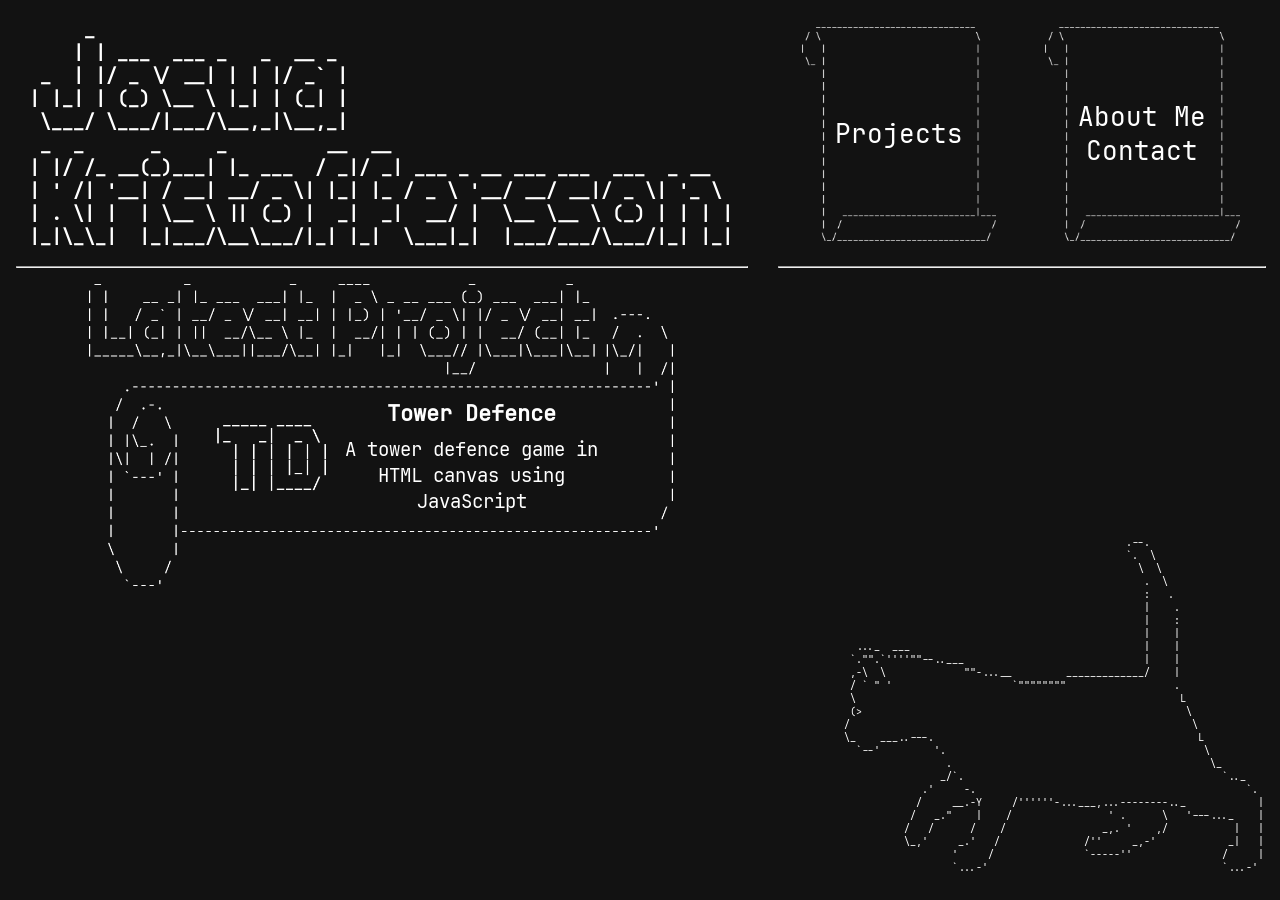
<file: index.html>
<!DOCTYPE html>
<html lang="en">
<head>
    <meta charset="UTF-8">
    <meta name="viewport" content="width=device-width, initial-scale=1.0">
    <title>Portfolio</title>
    <link rel="Stylesheet" href="./styles/styles.css">
    <link rel="Stylesheet" href="./styles/home.css">
</head>
<body>
<div id="homeWrapper">
<!-- Main Title / Header -->
    <div class="mainTitle">
<a href="./index.html"><b><pre class="ascii" alt="Josua Kristoffersson">
     _                                                          
    | | ___  ___ _   _  __ _                                    
 _  | |/ _ \/ __| | | |/ _` |                                   
| |_| | (_) \__ \ |_| | (_| |                                   
 \___/ \___/|___/\__,_|\__,_|    
 _  _      _     _         __  __ 
| |/ /_ __(_)___| |_ ___  / _|/ _| ___ _ __ ___ ___  ___  _ __  
| ' /| '__| / __| __/ _ \| |_| |_ / _ \ '__/ __/ __|/ _ \| '_ \ 
| . \| |  | \__ \ || (_) |  _|  _|  __/ |  \__ \__ \ (_) | | | |
|_|\_\_|  |_|___/\__\___/|_| |_|  \___|_|  |___/___/\___/|_| |_|
</pre></b></a>
    <hr class="hr1">
    </div>

<!-- Navigation -->
    <a id="projScroll" href="./projects.html">
        <img class="bgImg" src="./img/ASCII scroll.webp">
        <p class="title">Projects</p>
    </a>

    <a id="aboutScroll" href="./about.html">
        <img class="bgImg" src="./img/ASCII scroll.webp">
        <p class="title">About Me <br> Contact</p>
    </a>
    <hr class="hr2">

<!-- Latest Project -->
    <a class="latestBanner" href="./projects/TD/" target="_blank">
        <img class="bgImg" src="./img/Latest banner.webp">

        <img class="icon" src="./img/TD ascii.png">
        <div class="text">
            <h3 class="title">Tower Defence</h3>
            <p>A tower defence game in HTML canvas using JavaScript</p>
        </div>
    </a>

<!-- CAT -->
    <div id="cat1">
<pre class="ascii">
                                               .--.
                                               `.  \
                                                 \  \
                                                  .  \
                                                  :   .
                                                  |    .
                                                  |    :
                                                  |    |
  ..._  ___                                       |    |
 `."".`''''""--..___                              |    |
 ,-\  \             ""-...__         _____________/    |
 / ` " '                    `""""""""                  .
 \                                                      L
 (>                                                      \
/                                                         \
\_    ___..---.                                            L
  `--'         '.                                           \
                 .                                           \_
                _/`.                                           `.._
             .'     -.                                             `.
            /     __.-Y     /''''''-...___,...--------.._            |
           /   _."    |    /                ' .      \   '---..._    |
          /   /      /    /                _,. '    ,/           |   |
          \_,'     _.'   /              /''     _,-'            _|   |
                  '     /               `-----''               /     |
                  `...-'                                       `...-'
</pre>
    </div>
</div>
</body>
</html>
</file>
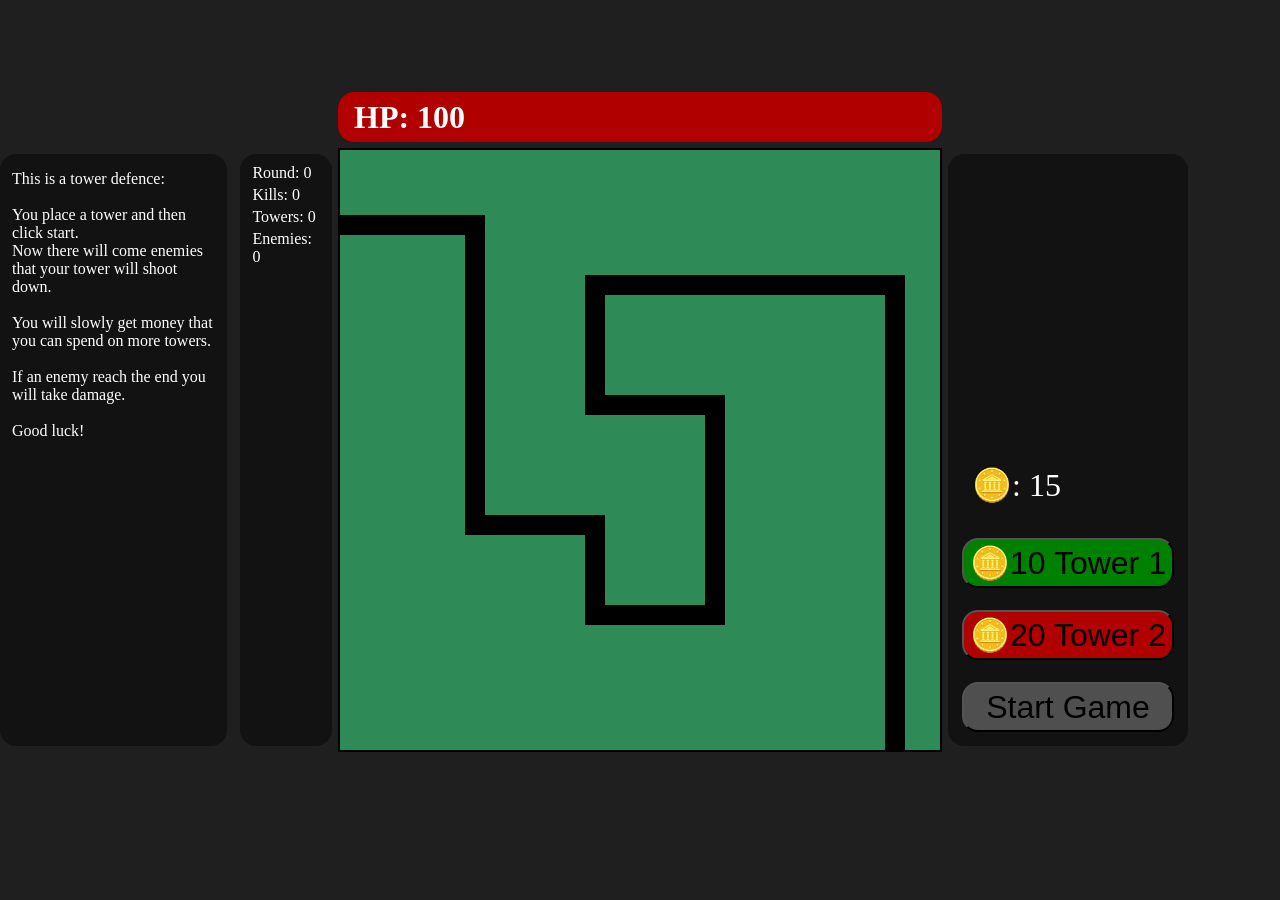
<file: projects/TD/index.html>
<!DOCTYPE html>
<html lang="en">
<head>
    <meta charset="UTF-8">
    <meta name="viewport" content="width=device-width, initial-scale=1.0">
    <title>TD game</title>
    <link rel="stylesheet" href="styles.css">
</head>
<body>
    <div id="wrapper">
        <div id="hpBar">
            <div id="hpBarColor"></div>
            <b id="hpNum">HP: Infinite</b>
        </div>
        <div id="tutorial">
            <p>
                This is a tower defence:<br><br>
                You place a tower and then click start.<br>
                Now there will come enemies that your tower will shoot down.<br><br>
                You will slowly get money that you can spend on more towers.<br><br>
                If an enemy reach the end you will take damage.<br><br>
                Good luck!
            </p>
        </div>
        <div id="info">
            <p id="roundCount">Round: 0</p>
            <p id="killCount">Kills: 0</p>
            <p id="towerCount">Towers: 0</p>
            <p id="mobCount">Enemies: 0</p>
        </div>
        <canvas id="main" width="600" height="600"></canvas>
        <div id="gameControls">
            <div id="money">
                <p id="moneyCount">🪙: 0</p>
            </div>
            <button id="tower1Button" onclick="selectTower1()">🪙10 Tower 1</button> <br>
            <button id="tower2Button" onclick="selectTower2()">🪙20 Tower 2</button> <br>
            <button id="startButton" onclick="startGame()">Start Game</button>
        </div>

        <script src="script.js"></script>
    </div>
</body>
</html>
</file>
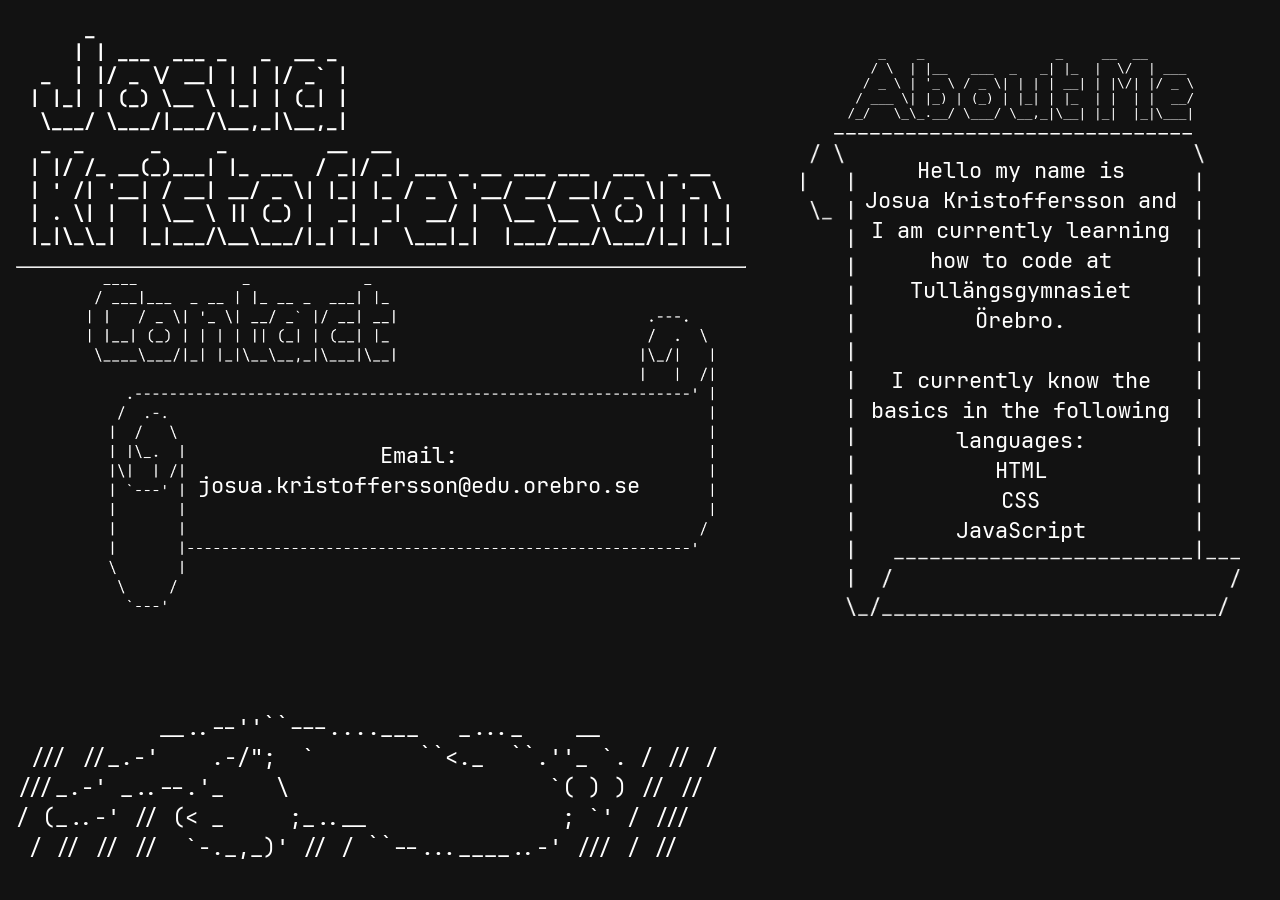
<file: about.html>
<!DOCTYPE html>
<html lang="en">
<head>
    <meta charset="UTF-8">
    <meta name="viewport" content="width=device-width, initial-scale=1.0">
    <title>About Me</title>
    <link rel="Stylesheet" href="./styles/styles.css">
    <link rel="Stylesheet" href="./styles/about.css">
</head>
<body>
<div id="aboutWrapper">
<!--MAINTITLE IS ATT BOTTOM-->

<!-- About Me -->
    <div id="aboutTitle">
<pre class="ASCII">
    _    _                 _     __  __      
   / \  | |__   ___  _   _| |_  |  \/  | ___ 
  / _ \ | '_ \ / _ \| | | | __| | |\/| |/ _ \
 / ___ \| |_) | (_) | |_| | |_  | |  | |  __/
/_/   \_\_.__/ \___/ \__,_|\__| |_|  |_|\___|
</pre>
    </div>

    <div id="aboutScroll">
        <img src="./img/ASCII scroll.webp">
        <p>
            Hello my name is <br> Josua Kristoffersson and I am currently learning how to code at Tullängsgymnasiet Örebro. <br>
            <br>            
            I currently know the basics in the following languages: <br>
            HTML <br>
            CSS <br>
            JavaScript <br>
        </p>
    </div>
    <hr class="hr2">

<!-- Contact -->
    <div class="contactBanner">
        <img class="bgImg" src="./img/Contact Banner.webp">
        <p>Email: josua.kristoffersson@edu.orebro.se</p>
    </div>

<!-- CAT -->
    <div id="cat3">
<pre class="ascii">
           __..--''``---....___   _..._    __
 /// //_.-'    .-/";  `        ``<._  ``.''_ `. / // /
///_.-' _..--.'_    \                    `( ) ) // //
/ (_..-' // (< _     ;_..__               ; `' / ///
 / // // //  `-._,_)' // / ``--...____..-' /// / //
</pre>
    </div>

<!-- Main Title / Header -->
    <div class="mainTitle">
<a href="./index.html"><b><pre class="ascii" alt="Josua Kristoffersson">
     _                                                          
    | | ___  ___ _   _  __ _                                    
 _  | |/ _ \/ __| | | |/ _` |                                   
| |_| | (_) \__ \ |_| | (_| |                                   
 \___/ \___/|___/\__,_|\__,_|    
 _  _      _     _         __  __ 
| |/ /_ __(_)___| |_ ___  / _|/ _| ___ _ __ ___ ___  ___  _ __  
| ' /| '__| / __| __/ _ \| |_| |_ / _ \ '__/ __/ __|/ _ \| '_ \ 
| . \| |  | \__ \ || (_) |  _|  _|  __/ |  \__ \__ \ (_) | | | |
|_|\_\_|  |_|___/\__\___/|_| |_|  \___|_|  |___/___/\___/|_| |_|
</pre></b></a>
    <hr>
    </div>
</div>
</body>
</html>
</file>
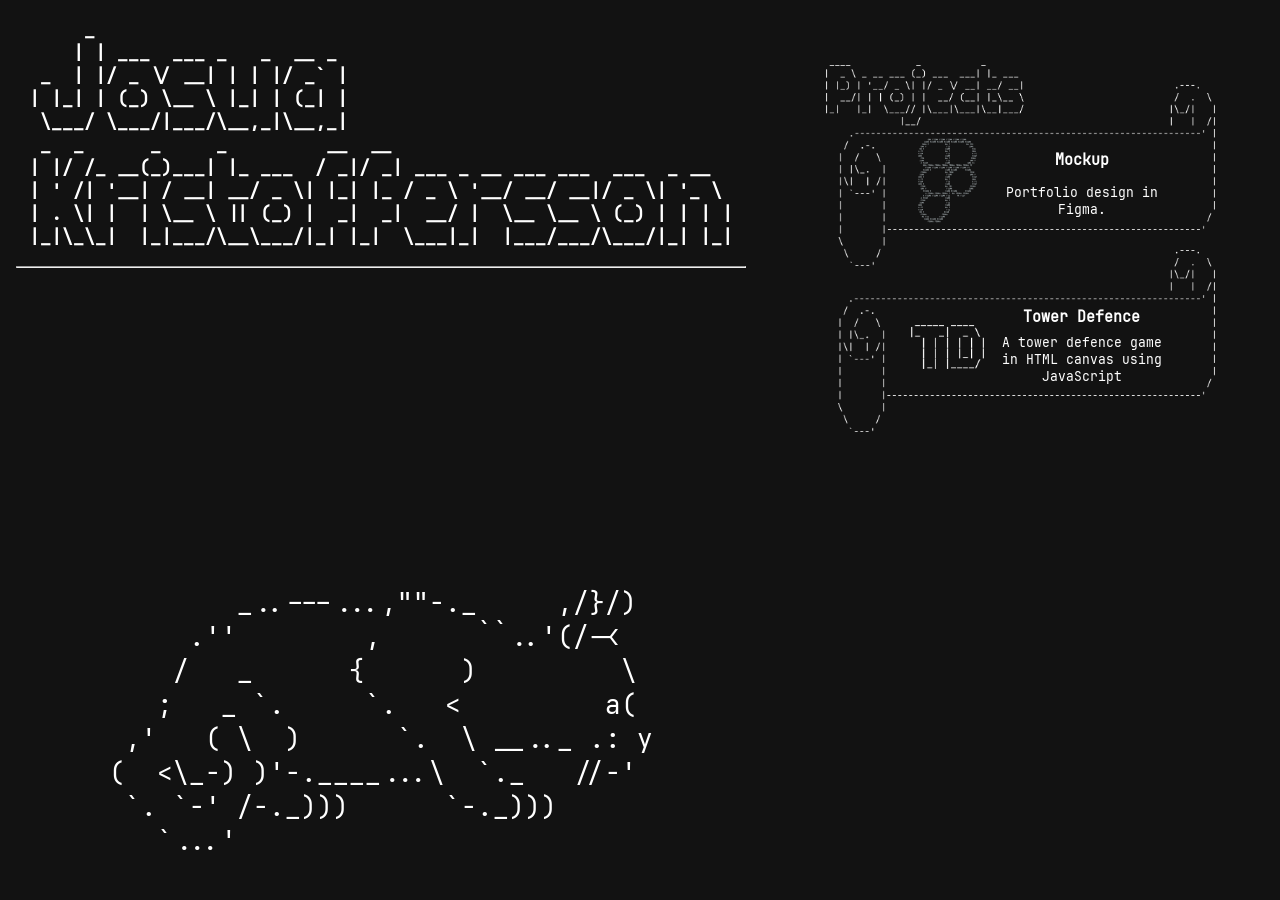
<file: projects.html>
<!DOCTYPE html>
<html lang="en">
<head>
    <meta charset="UTF-8">
    <meta name="viewport" content="width=device-width, initial-scale=1.0">
    <title>Projects</title>
    <link rel="Stylesheet" href="./styles/styles.css">
    <link rel="Stylesheet" href="./styles/projects.css">
</head>
<body>
<div id="projWrapper">
<!-- Main Title / Header -->
    <div class="mainTitle">
<a href="./index.html"><b><pre class="ascii" alt="Josua Kristoffersson">
     _                                                          
    | | ___  ___ _   _  __ _                                    
 _  | |/ _ \/ __| | | |/ _` |                                   
| |_| | (_) \__ \ |_| | (_| |                                   
 \___/ \___/|___/\__,_|\__,_|    
 _  _      _     _         __  __ 
| |/ /_ __(_)___| |_ ___  / _|/ _| ___ _ __ ___ ___  ___  _ __  
| ' /| '__| / __| __/ _ \| |_| |_ / _ \ '__/ __/ __|/ _ \| '_ \ 
| . \| |  | \__ \ || (_) |  _|  _|  __/ |  \__ \__ \ (_) | | | |
|_|\_\_|  |_|___/\__\___/|_| |_|  \___|_|  |___/___/\___/|_| |_|
</pre></b></a>
    <hr>
    </div>

<!-- Project list -->
<div id="projList">
    <a class="topBanner" href="./projects/mockup.html" target="_blank">
        <img class="bgImg" src="./img/TopProjBanner.webp">

        <img class="icon" src="./img/figma ascii logo.png">
        <div class="text">
            <h3 class="title">Mockup</h3>
            <p>Portfolio design in Figma.</p>
        </div>
    </a>

    <a class="banner" href="./projects/TD/" target="_blank">
        <img class="bgImg" src="./img/ASCII Banner.webp">

        <img class="icon" src="./img/TD ascii.png">
        <div class="text">
            <h3 class="title">Tower Defence</h3>
            <p>A tower defence game in HTML canvas using JavaScript</p>
        </div>
    </a>
</div>

<!-- CAT -->
    <div id="cat2">
<pre class="ascii">
        _..---...,""-._     ,/}/)
     .''        ,      ``..'(/-<
    /   _      {      )         \
   ;   _ `.     `.   <         a(
 ,'   ( \  )      `.  \ __.._ .: y
(  <\_-) )'-.____...\  `._   //-'
 `. `-' /-._)))      `-._)))
   `...'
</pre>
    </div>
</div>
</body>
</html>
</file>
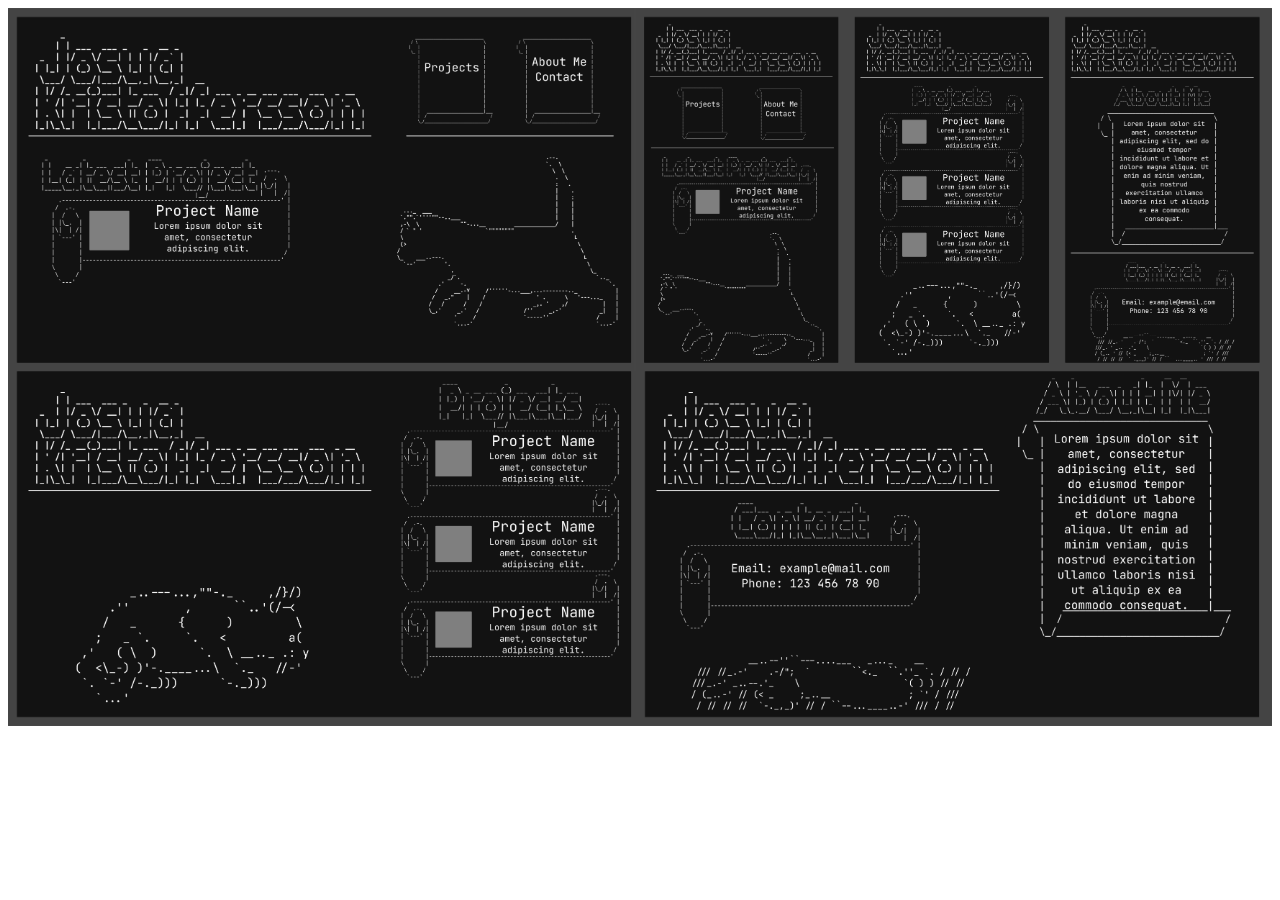
<file: projects/mockup.html>
<!DOCTYPE html>
<html lang="en">
<head>
    <meta charset="UTF-8">
    <meta name="viewport" content="width=device-width, initial-scale=1.0">
    <title>Portfolio Mockup</title>
    <style>
        img {
            width: 100%;
        }
    </style>
</head>
<body>
    <img src="./Portfolio.png">
</body>
</html>
</file>
<file: styles/styles.css>
@font-face {
    font-family: JetBrainsMono;
    src: url(../fonts/JetBrainsMono-Regular.ttf);
}

html {
    margin: 0;
    padding: 0;
    width: 100%;
    height: 100%;
}

body {
    font-family: JetBrainsMono;
    width: 100%;
    height: 100%;
    margin: 0;
    padding: 0;
    background-color: #121212;
    color: #FFFFFF;
}

hr {
    color: white;
    margin: 0;
    padding: 0;
}

.hr1 {
    width: 100%;
    color: white;
}

.ascii {
    font-family: JetBrainsMono;
    display: inline-block;
    text-align: left;
}

/* Main Title / Header */
.mainTitle {
    grid-column: 2/4;
    grid-row: 1;

    width: 100%;
    background-color: #121212;
    top: 0;
    position: sticky;
    text-align: center;
    font-size: 2vw;
}

/*link default*/
a {
    color: white;
    text-decoration: none;
}

a:hover {
    color: #999999;
}





@media (min-width: 768px) {
    .ascii {
        font-family: JetBrainsMono;
        display: inline-block;
        text-align: left;
    }

    /* Main Title / Header */
    .mainTitle {
        grid-column: 2;
        grid-row: 1;

        width: 100%;
        font-size: 1.4vw;

        .ascii {
            padding: 0 8px 0 8px;
        }
    }

}
</file>
<file: styles/home.css>
#homeWrapper {
    width: 100vw;
    height: 100vh;

    display: grid;
    grid-template-columns: 16px 1fr 1fr 16px;
    grid-template-rows: auto auto auto 1fr 16px;
}

/* Navigation */
#projScroll {
    grid-column: 2;
    grid-row: 2;

    display: inline-block;

    height: 100%;
    margin-bottom: 16px;

    display: flex;
    justify-content: center;
    align-items: center;
    text-align: center;

    .bgImg {
        width: 65%;
    }

    .text {
        grid-column: 5/6;
        grid-row: 2/3;

        width: 100%;
        height: 100%;
        text-align: center;
        font-size: 2.5vw;

        
        h2 {
            margin-top: 8px;
            margin-bottom: 8px;
        }

        p {
            margin: 0;
        }
    }
}

#aboutScroll {
    grid-column: 3;
    grid-row: 2;

    display: inline-block;

    height: 100%;
    margin-bottom: 16px;

    display: flex;
    justify-content: center;
    align-items: center;
    text-align: center;

    .bgImg {
        width: 65%;
    }

    .title {
        font-size: 4vw;
        position: absolute;
    }
}

.hr2 {
    grid-column: 2/4;
    grid-row: 2;
    
    width: 100%;
    align-self: self-end;
}

/* Latest Project */
.latestBanner {
    grid-column: 2/4;
    grid-row: 3;
    
    display: inline-block;
    
    width: 100%;
    height: fit-content;
    margin-top: 16px;

    display: grid;
    grid-template-columns: 10% 2.5% 12.5% 20% auto 10% 10%;
    grid-template-rows: 35% 45% 20%;
    
    .bgImg {
        grid-column: 2/7;
        grid-row: 1/4;

        width: 100%;
    }

        .icon {
            grid-column: 4/5;
            grid-row: 2/3;

            width: 75%;

            display: flex;
            justify-self: center;
            align-self: center;
        }

    .text {
        grid-column: 5/6;
        grid-row: 2/3;

        width: 100%;
        height: 100%;
        text-align: center;
        font-size: 2.5vw;

        
        h3 {
            margin-top: 8px;
            margin-bottom: 8px;
        }

        p {
            margin: 0;
        }
    }
}

/* Cat */
#cat1 {
    grid-column: 2/4;
    grid-row: 4/4;

    font-size: 2.2vw;
    align-self: self-end;
    margin-top: -32px;
}





@media (min-width: 768px) {
    #homeWrapper {
        width: 100vw;
        height: 100vh;

        display: grid;
        grid-template-columns: 16px 3fr 32px 1fr 1fr 16px;
        grid-template-rows: auto 1fr 16px;
    }

    /* Navigation */
    #projScroll {
        grid-column: 4;
        grid-row: 1;

        .bgImg {
        width: 80%;
        }

        .title {
            font-size: 2vw;
            position: absolute;
        }
    }

    #aboutScroll {
        grid-column: 5;
        grid-row: 1;

        .bgImg {
        width: 80%;
        }

        .title {
            font-size: 2vw;
            position: absolute;
        }
    }

    .hr2 {
        grid-column: 4/6;
        grid-row: 1;
        
        width: 100%;
    }


    /* Latest Project */
    .latestBanner {
        grid-column: 2;
        grid-row: 2;

        .text {
            font-size: 1.5vw;
        }
    }

    /* Cat */
    #cat1 {
        grid-column: 4/6;
        grid-row: 2;

        display: flex;
        justify-self: end;
        font-size: 0.8vw;
        translate: 0 0px;
        margin-top: 8px;
    }
}
</file>
<file: projects/TD/styles.css>
html {
    width: 100%;
    height: 100%;
    margin: 0;
}

body {
    width: 100%;
    height: 100%;
    margin: 0;

    background-color: #1f1f1f;
}

#wrapper {
    width: 100%;
    height: 100%;
    margin: 0;

    display: grid;
    grid-template-columns: 1fr auto 1fr;
    grid-template-rows: 1fr auto 1fr;
}

#hpBar {
    grid-column: 2;
    grid-row: 1;

    display: flex;
    align-self: flex-end;
    margin: 6px auto 6px auto;
    width: 100%;
    height: 50px;
    border-radius: 16px;

    background-color: #121212;
    color: #ffffff;
    
    #hpNum {
        margin: auto;
        align-self: center;
        padding-left: 16px;
        font-size: 200%;
        position: absolute;
    }

    #hpBarColor {
        width: 100%;
        background-color: #b00000;
        border-radius: 16px;
    }
}

#tutorial {
    grid-column: 1;
    grid-row: 2;

    display: flex;
    width: 60%;
    margin: 6px auto 6px 0;
    padding: 0 12px 0 12px;
    border-radius: 16px;

    background-color: #121212;
    color: white;
}

#info {
    grid-column: 1;
    grid-row: 2;

    width: 20%;
    justify-self: end;
    margin: 6px;
    padding: 6px 12px 0 12px;
    border-radius: 16px;

    background-color: #121212;
    color: white;

    p {
        margin: 4px auto 0 auto;
    }
}

#main {
    grid-column: 2;
    grid-row: 2;

    border: 2px solid black;
    margin: auto;
}

#gameControls {
    grid-column: 3;
    grid-row: 2;
    
    width:fit-content;
    
    display: flex;
    flex-direction: column;
    justify-content: flex-end;
    
    margin: 6px;
    padding: 0 12px 12px 12px;    
    
    background-color: #121212;
    margin: 6px;
    border-radius: 16px;
    color: white;
    
    #money {
        grid-column: 3;
        grid-row: 2;
        padding: 0 12px 0 12px;
        font-size: 200%;
    }

    #startButton {
        width: auto;
        height: 50px;
        margin: 2px;
        font-size: 200%;
        border-radius: 16px;
        background-color: #4f4f4f;
    }
    
    #tower1Button, #tower2Button {
        width: auto;
        height: 50px;
        margin: 2px;
        font-size: 200%;
        border-radius: 16px;
        background-color: #008000;
    }
}
</file>
<file: styles/about.css>
#aboutWrapper {
    width: 100vw;
    height: 100vh;

    display: grid;
    grid-template-columns: 16px 1fr 1fr 16px;
    grid-template-rows: auto auto auto auto 1fr 16px;
}

#aboutTitle {
    grid-column: 2/4;
    grid-row: 2;

    margin: auto;
    font-size: 2vw;
}

#aboutScroll {
    grid-column: 2/4;
    grid-row: 3;
    
    padding-bottom: 32px;

    display: flex;
    justify-content: center;
    text-align: center;

    img {
        width: 75%;
    }

    p {
        position: absolute;
        width: 50%;
        font-size: 3.5vw;
    }
}

.hr2 {
    grid-column: 2/4;
    grid-row: 3;
    
    width: 100%;
    align-self: self-end;
    margin-bottom: 16px;
}

.contactBanner {
    grid-column: 2/4;
    grid-row: 4;

    width: 100%;
    margin-top: 8px;
    text-align: center;
    align-items: center;
    translate: 0 -8px;

    display: grid;
    grid-template-columns: 10% 2.5% 12.5% auto 10% 10%;
    grid-template-rows: 35% auto 20%;

    .bgImg {
        grid-column: 2/6;
        grid-row: 1/4;

        width: 100%;
    }

    p {
        grid-column: 4;
        grid-row: 2;

        font-size: 2.5vw;
    }
}

/* Cat */
#cat3 {
    grid-column: 2/4;
    grid-row: 5;

    font-size: 2.8vw;
    align-self: self-end;
}




@media (min-width: 768px) {
    #aboutWrapper {
        width: 100vw;
        height: 100vh;

        display: grid;
        grid-template-columns: 16px 3fr 32px 2fr 16px;
        grid-template-rows:  auto auto  auto 1fr 16px;
    }

    .mainTitle {
        grid-column: 2;
        grid-row: 1/3;        
    }

    #aboutTitle {
        grid-column: 4;
        grid-row: 1;

        font-size: 1vw;
        margin-top: 32px;
    }

    #aboutScroll {
        grid-column: 4;
        grid-row: 2/5;
        
        padding-bottom: 32px;

        display: flex;
        justify-content: center;
        text-align: center;

        img {
            width: 90%;
            height: fit-content;
        }

        p {
            position: absolute;
            width: 25%;
            font-size: 1.75vw;
        }
    }

    .hr2 {
        visibility: hidden;
    }

    .contactBanner {
        grid-column: 2;
        grid-row: 3;

        translate: 0 8px;
        

        p {
            font-size: 1.75vw;
        }
    }

    /* Cat */
    #cat3 {
        grid-column: 2;
        grid-row: 4;

        font-size: 1.75vw;
        align-self: self-end;
    }
}
</file>
<file: styles/projects.css>
#projWrapper {
    width: 100vw;
    height: 100vh;

    display: grid;
    grid-template-columns: 16px 1fr 1fr 16px;
    grid-template-rows: auto auto 1fr 16px;
}

/* Projects */
#projList {
    grid-column: 2/4;
    grid-row: 2;
    
    width: 100%;
    margin-top: 8px;

    /* First banner (has the ascii art) */
    .topBanner {
        display: grid;
        grid-template-columns: 10% 2.5% 12.5% 20% auto 10% 10%;
        grid-template-rows: 35% 45% 20%;
        margin: 10% 0 -16px 0;
        
        .bgImg {
            grid-column: 2/7;
            grid-row: 1/4;

            width: 100%;
        }

        .icon {
            grid-column: 4/5;
            grid-row: 2/3;

            width: 75%;

            display: flex;
            justify-self: center;
            align-self: center;
        }

        .text {
            grid-column: 5/6;
            grid-row: 2/3;

            width: 100%;
            height: 100%;
            text-align: center;
            font-size: 2.5vw;

            
            h2 {
                margin-top: 8px;
                margin-bottom: 8px;
            }

            p {
                margin: 0;
            }
        }
    }

    /* Every other banners css */
    .banner {
        display: grid;
        grid-template-columns: 10% 2.5% 12.5% 20% auto 10% 10%;
        grid-template-rows: 27% 53% 20%;

        margin: -16px 0 -16px 0;

        .bgImg {
            grid-column: 3/7;
            grid-row: 1/4;

            width: 100%;
        }

        .icon {
            grid-column: 4/5;
            grid-row: 2/3;

            width: 75%;

            display: flex;
            justify-self: center;
            align-self: center;
        }

        .text {
            grid-column: 5/6;
            grid-row: 2/3;

            width: 100%;
            height: 100%;
            text-align: center;
            font-size: 2.5vw;

            
            h3 {
                margin-top: 8px;
                margin-bottom: 8px;
            }

            p {
                margin: 0;
            }
        }
    }
}

/* Cat */
#cat2 {
    grid-column: 2/4;
    grid-row: 3;

    font-size: 4.5vw;
    align-self: self-end;
}




@media (min-width: 768px) {
    #projWrapper {
        width: 100vw;
        height: 100vh;

        display: grid;
        grid-template-columns: 16px 3fr 32px 2fr 16px;
        grid-template-rows: auto 1fr 16px;
    }

    /* Projects */
    #projList {
        grid-column: 4;
        grid-row: 1/3;

        width: 100%;
        height: fit-content;
        margin-top: 16px;

        /* First banner (has the ascii art) */
        .topBanner {
            display: grid;
            grid-template-columns: 10% 2.5% 12.5% 20% auto 10% 10%;
            grid-template-rows: 35% 45% 20%;
        
            .bgImg {
                grid-column: 2/7;
                grid-row: 1/4;

                width: 100%;
            }

            .icon {
                grid-column: 4/5;
                grid-row: 2/3;
            }

            .text {
                grid-column: 5/6;
                grid-row: 2/3;
                font-size: 1vw;

                p {
                    margin: 0;
                }
            }
        }

        /* Every other banners css */
        .banner {
            display: grid;
            grid-template-columns: 10% 2.5% 12.5% 20% auto 10% 10%;
            grid-template-rows: 27% 53% 20%;
        
            margin: -16px 0 -16px 0;
            height: fit-content;

            .bgImg {
                grid-column: 3/7;
                grid-row: 1/4;

                width: 100%;
            }

            .icon {
                grid-column: 4/5;
                grid-row: 2/3;
            }

            .text {
                grid-column: 5/6;
                grid-row: 2/3;
                font-size: 1vw;

                p {
                    margin: 0;
                }
            }
        }
    }

    /* Cat */
    #cat2 {
        grid-column: 2;
        grid-row: 2;

        font-size: 2vw;
        align-self: self-end;
        justify-self: center;
    }
}
</file>
